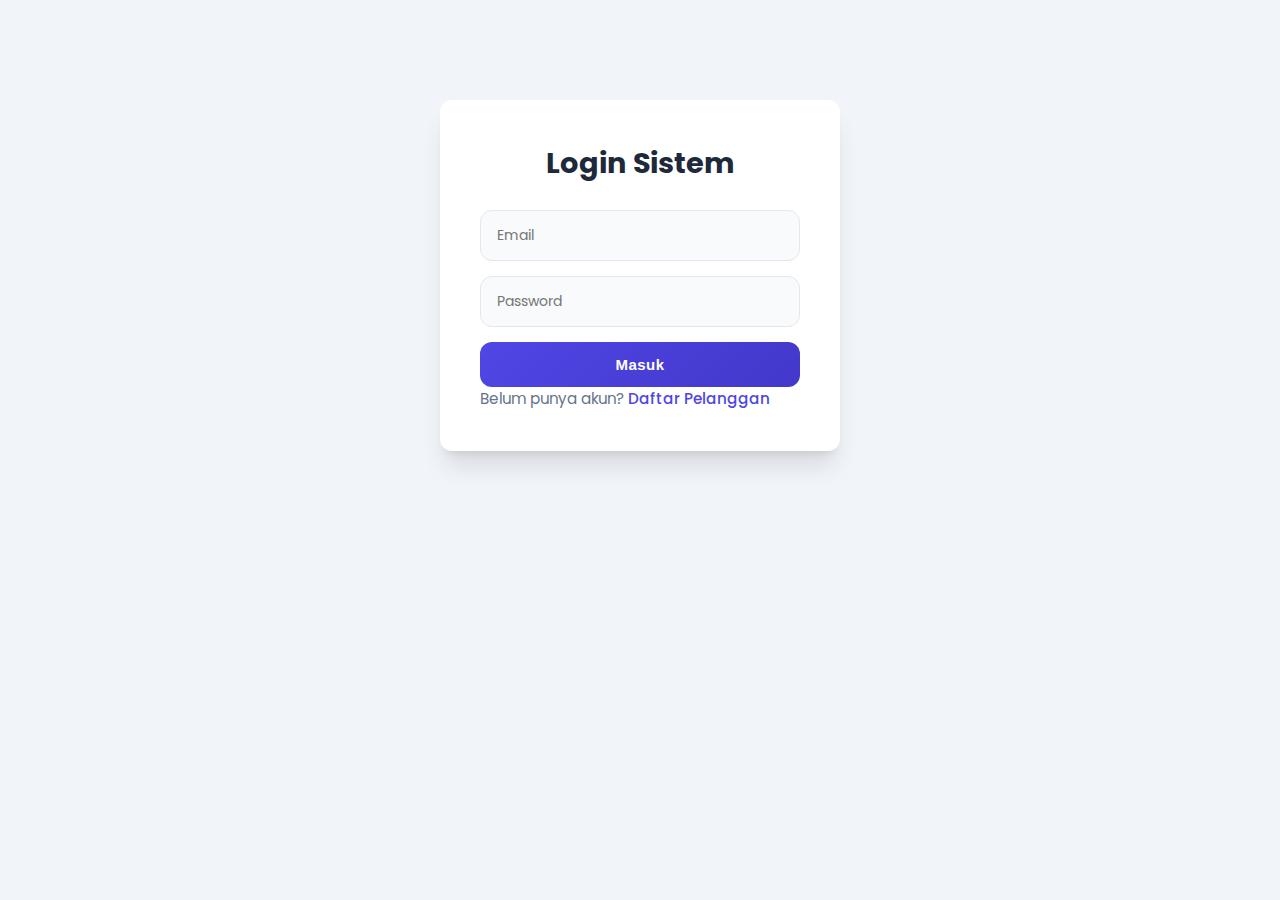
<file: index.html>
<!DOCTYPE html>
<html>
<head>
    <title>Login Bengkel</title>
    <link rel="stylesheet" href="style.css">
</head>
<body>
    <div class="container" style="max-width: 400px; margin-top: 100px;">
        <h2>Login Sistem</h2>
        <input type="email" id="email" placeholder="Email">
        <input type="password" id="pass" placeholder="Password">
        <button onclick="doLogin()">Masuk</button>
        <p>Belum punya akun? <a href="register.html">Daftar Pelanggan</a></p>
    </div>
    <script src="script.js"></script>
    <script>
        async function doLogin() {
            const email = document.getElementById("email").value;
            const pass = document.getElementById("pass").value;
            
            const res = await sendData({ action: "login", email: email, password: pass });
            if (res.status === "found") {
                localStorage.setItem("user", JSON.stringify(res.data));
                window.location.href = "dashboard.html";
            } else {
                alert("Login Gagal!");
            }
        }
    </script>
</body>
</html>
</file>
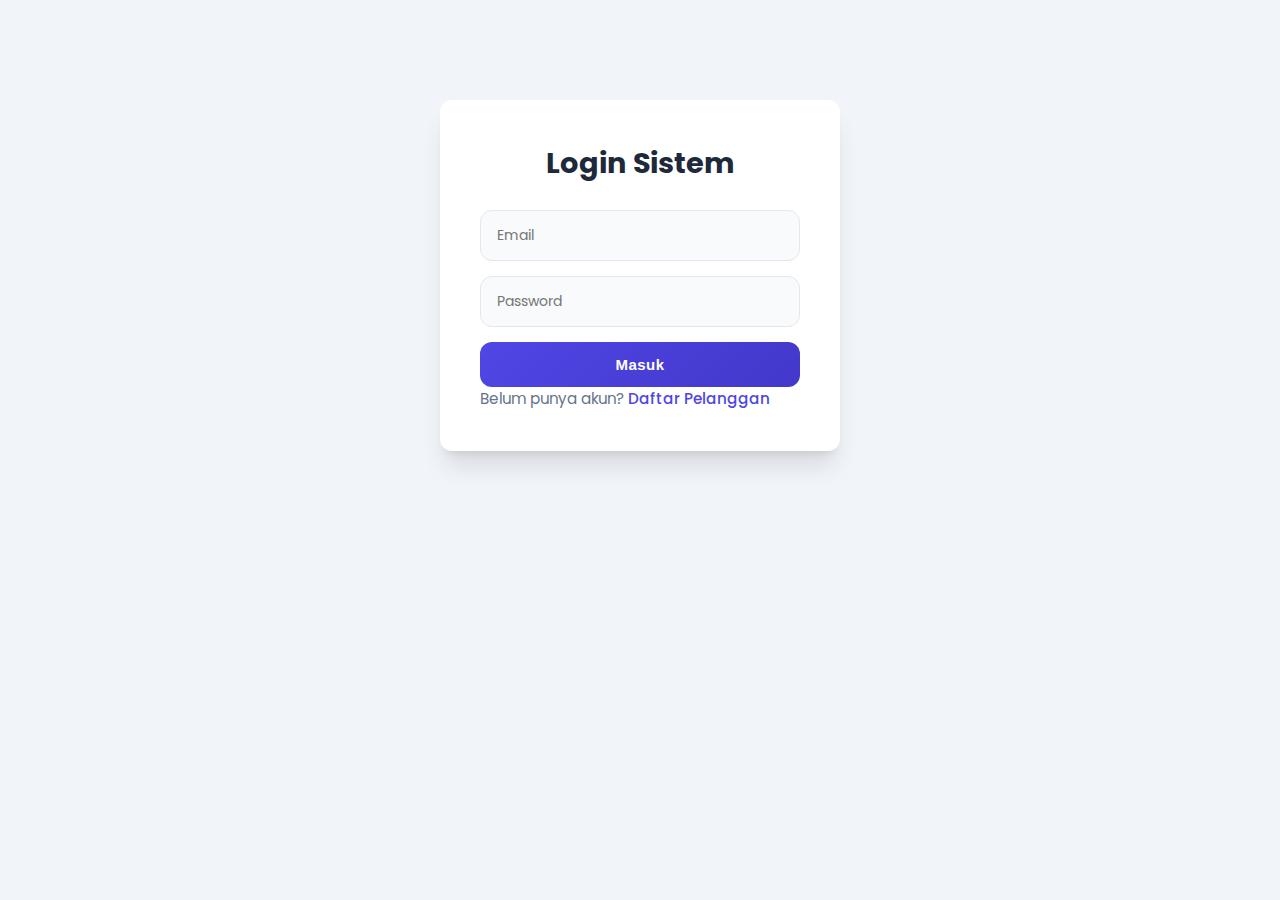
<file: bayar_pelanggan.html>
<!DOCTYPE html>
<html>
<head>
    <title>Pembayaran Saya</title>
    <link rel="stylesheet" href="style.css">
</head>
<body>
    <div class="navbar" id="navbar"></div>
    <div class="container">
        <h2>Tagihan Servis Anda</h2>
        <div class="info-box" style="background: #e0f2fe; padding: 15px; border-radius: 8px; margin-bottom: 20px; border: 1px solid #bae6fd;">
            <p style="color: #0369a1; font-weight: 600;">Rekening Transfer: BCA 1234567890 (A.N Bengkel Sam)</p>
            <p style="font-size: 12px; margin-top:5px;">Silakan transfer sesuai nominal, lalu klik tombol "Konfirmasi Bayar".</p>
        </div>

        <table>
            <thead>
                <tr>
                    <th>Kendaraan</th>
                    <th>Status Servis</th>
                    <th>Total Tagihan</th>
                    <th>Status Pembayaran</th>
                    <th>Aksi</th>
                </tr>
            </thead>
            <tbody id="list-tagihan"></tbody>
        </table>
    </div>

    <script src="script.js"></script>
    <script>
        const user = checkAuth(['pelanggan']); 

        async function loadData() {
            const res = await sendData({ action: "getBookings" });
            
            // Filter: Punya user ini DAN (Sudah ada tagihan ATAU sedang diverifikasi)
            const myBills = res.filter(r => 
                r.email === user.email && 
                r.status === 'Selesai' && 
                (r.bayar === 'Tagihan' || r.bayar === 'Verifikasi' || r.bayar === 'Belum')
            );
            
            const tbody = document.getElementById("list-tagihan");
            
            if(myBills.length === 0) {
                tbody.innerHTML = `<tr><td colspan="5" class="text-center">Tidak ada tagihan aktif.</td></tr>`;
                return;
            }

            tbody.innerHTML = myBills.map(d => {
                let statusBadge = `<span style="color:orange; font-weight:bold">${d.bayar}</span>`;
                let btnAction = "";
                let nominal = d.biaya == 0 ? "Menunggu Kasir" : rupiah(d.biaya);

                if (d.bayar === 'Belum') {
                    statusBadge = `<span style="color:red">Menunggu Hitungan Kasir</span>`;
                    btnAction = `<button disabled style="background:#ccc; cursor:not-allowed">Belum Ada Tagihan</button>`;
                } else if (d.bayar === 'Tagihan') {
                    statusBadge = `<span style="color:#d97706; font-weight:bold">Belum Dibayar</span>`;
                    btnAction = `<button onclick="bayarSekarang('${d.id}')">Konfirmasi Sudah Bayar</button>`;
                } else if (d.bayar === 'Verifikasi') {
                    statusBadge = `<span style="color:#2563eb; font-weight:bold">Sedang Diverifikasi</span>`;
                    btnAction = `<button disabled style="background:#ccc; cursor:not-allowed">Menunggu Admin</button>`;
                }

                return `
                <tr>
                    <td>${d.kendaraan}<br><small>${d.servis}</small></td>
                    <td>${d.status}</td>
                    <td style="font-size: 1.1em; font-weight: bold;">${nominal}</td>
                    <td>${statusBadge}</td>
                    <td>${btnAction}</td>
                </tr>`;
            }).join('');
        }

        async function bayarSekarang(id) {
            if(confirm("Apakah Anda yakin sudah melakukan transfer?")) {
                await sendData({ action: "konfirmasiBayar", id: id });
                alert("Konfirmasi terkirim! Tunggu verifikasi kasir.");
                loadData();
            }
        }
        
        loadData();
    </script>
</body>
</html>
</file>
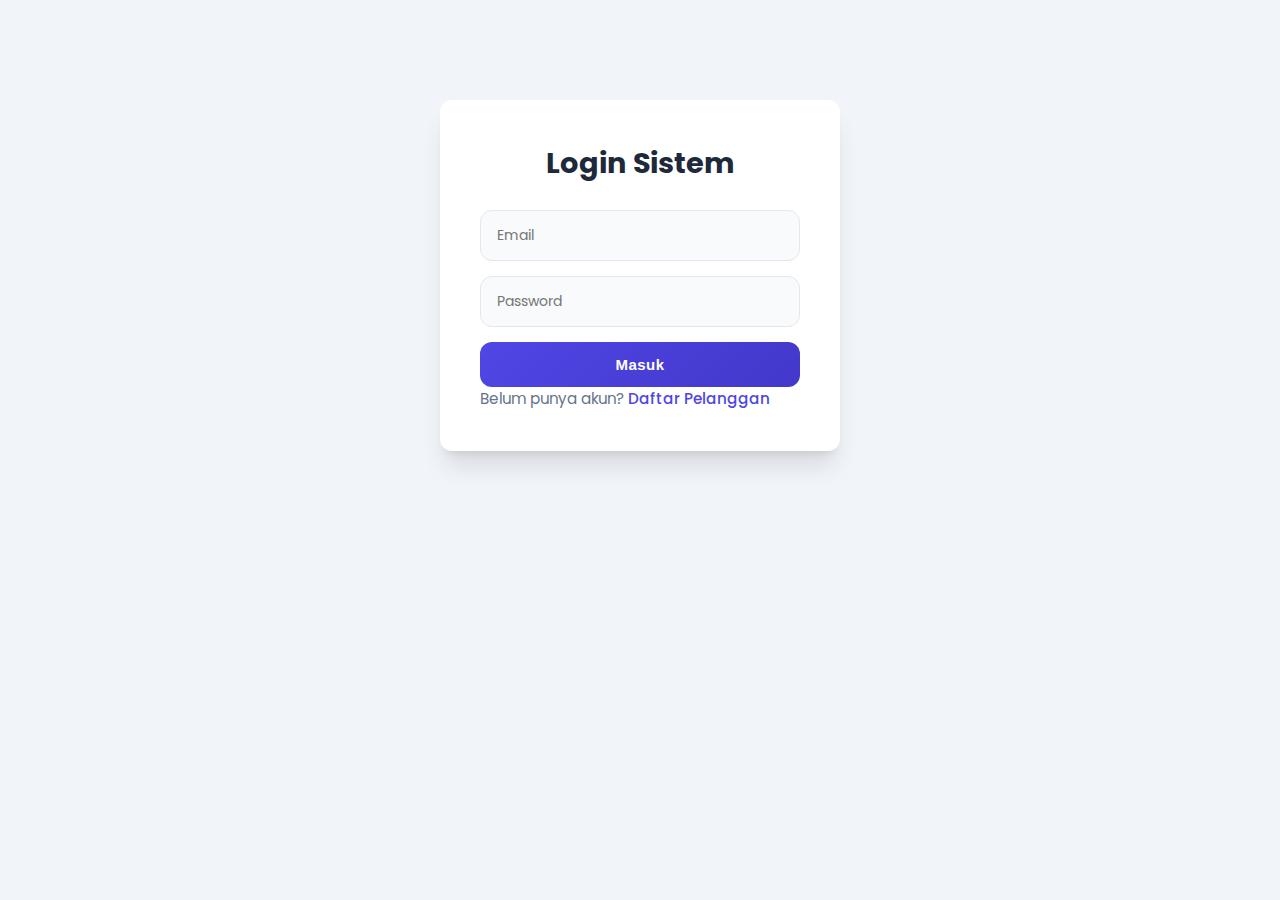
<file: booking.html>
<!DOCTYPE html>
<html>
<head><title>Booking Servis</title><link rel="stylesheet" href="style.css"></head>
<body>
    <div class="navbar" id="navbar"></div>
    <div class="container">
        <h2>Form Booking Servis</h2>
        <input type="text" id="kendaraan" placeholder="Nama Kendaraan (Contoh: Vario 150)">
        <select id="servis">
            <option>Servis Ringan</option>
            <option>Ganti Oli</option>
            <option>Servis Besar</option>
        </select>
        <input type="date" id="tgl">
        <button onclick="submitBooking()">Kirim Booking</button>
    </div>
    <script src="script.js"></script>
    <script>
        const user = checkAuth(['pelanggan']); // Hanya Pelanggan

        async function submitBooking() {
            const data = {
                action: "addBooking",
                email: user.email,
                kendaraan: document.getElementById("kendaraan").value,
                servis: document.getElementById("servis").value,
                tgl: document.getElementById("tgl").value
            };
            await sendData(data);
            alert("Booking Terkirim!");
            window.location.href = "dashboard.html";
        }
    </script>
</body>
</html>
</file>
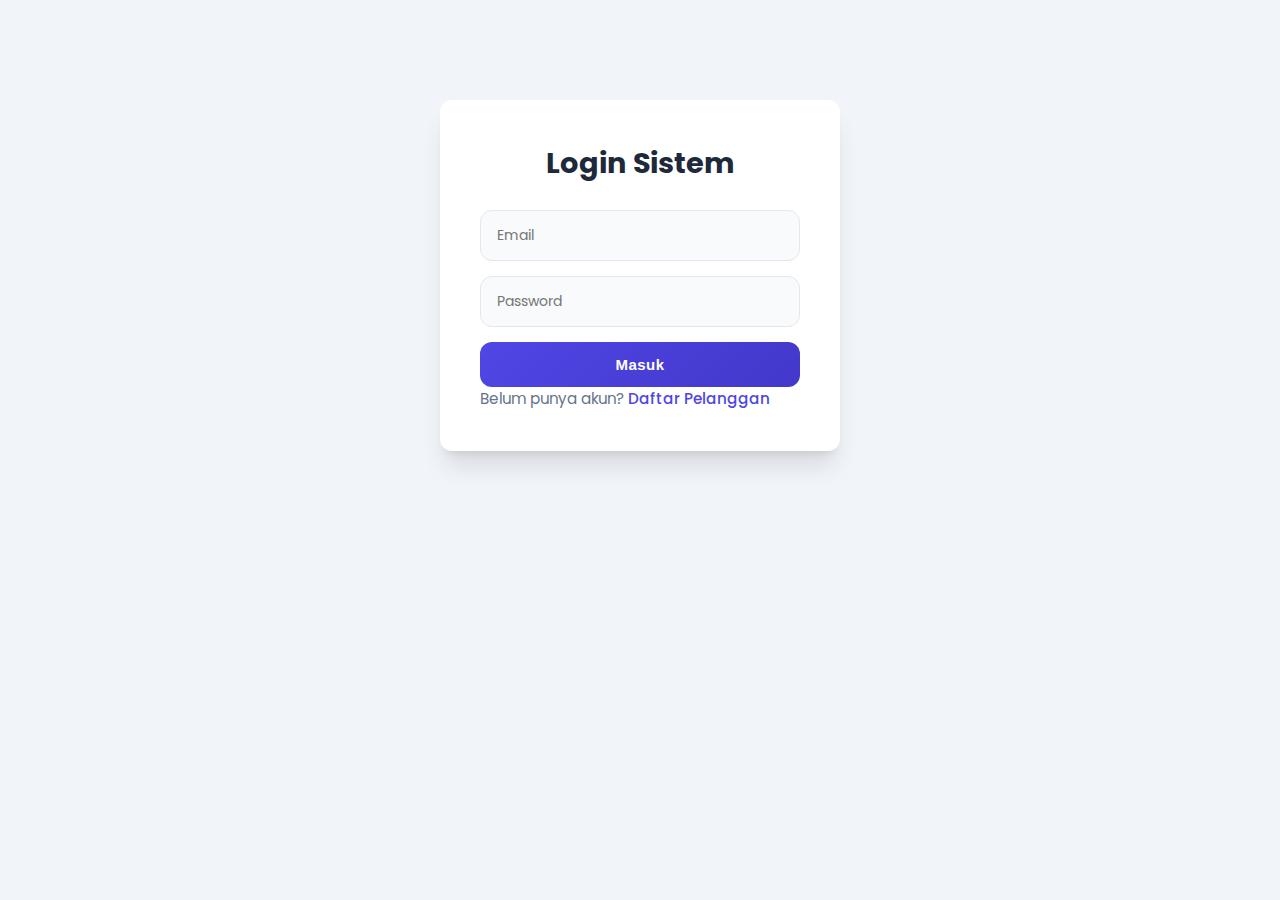
<file: daftar_servis.html>
<!DOCTYPE html>
<html>
<head><title>Tugas Mekanik</title><link rel="stylesheet" href="style.css"></head>
<body>
    <div class="navbar" id="navbar"></div>
    <div class="container">
        <h2>Mekanik: Daftar Pekerjaan</h2>
        <table>
            <thead><tr><th>Kendaraan</th><th>Servis</th><th>Status Saat Ini</th><th>Aksi</th></tr></thead>
            <tbody id="list-servis"></tbody>
        </table>
    </div>
    <script src="script.js"></script>
    <script>
        checkAuth(['mekanik']); 

        async function loadData() {
            const res = await sendData({ action: "getBookings" });
            // Mekanik hanya melihat yang statusnya Menunggu atau Proses
            const jobs = res.filter(r => r.status === 'Menunggu' || r.status === 'Proses');
            
            document.getElementById("list-servis").innerHTML = jobs.map(d => `
                <tr>
                    <td>${d.kendaraan}</td>
                    <td>${d.servis}</td>
                    <td><b>${d.status}</b></td>
                    <td>
                        <button onclick="setStatus('${d.id}', 'Selesai')">Selesaikan</button>
                    </td>
                </tr>
            `).join('');
        }

        async function setStatus(id, status) {
            if(confirm("Selesaikan servis ini?")) {
                await sendData({ action: "updateStatus", id: id, status: status });
                loadData();
            }
        }
        loadData();
    </script>
</body>
</html>
</file>
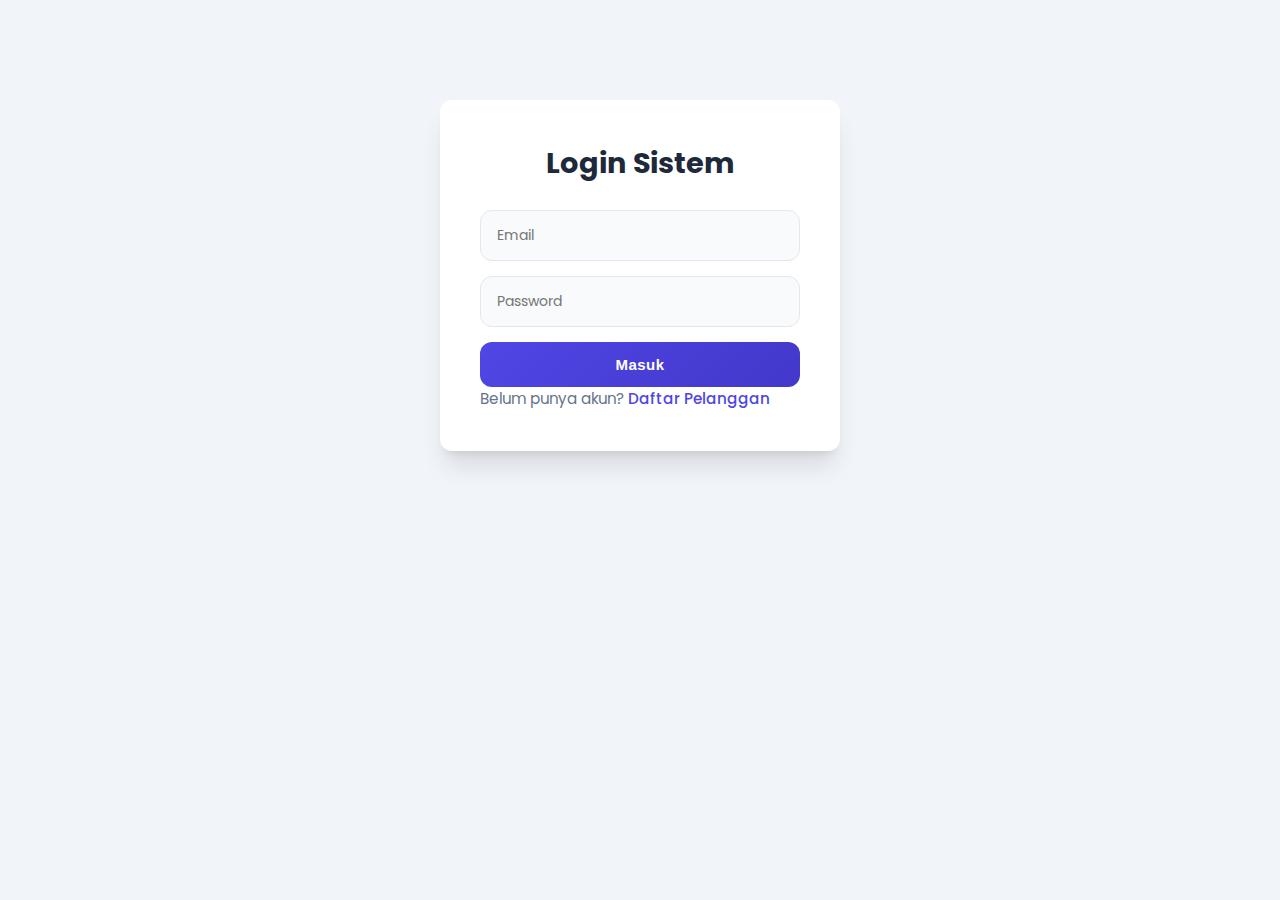
<file: dashboard.html>
<!DOCTYPE html>
<html>
<head><title>Dashboard</title><link rel="stylesheet" href="style.css"></head>
<body>
    <div class="navbar" id="navbar"></div>
    <div class="container">
        <h2 id="welcome">Selamat Datang</h2>
        <p style="text-align: center;">Pilih menu di atas sesuai akses Anda.</p>
        
        <div id="riwayat-pelanggan" class="hide">
            <h3>Riwayat Servis Saya</h3>
            <table>
                <thead><tr><th>Kendaraan</th><th>Status</th><th>Biaya</th><th>Pembayaran</th></tr></thead>
                <tbody id="table-riwayat"></tbody>
            </table>
        </div>
    </div>
    <script src="script.js"></script>
    <script>
        const user = checkAuth(); // Cek login
        document.getElementById("welcome").innerText = "Halo, " + user.nama;

        if (user.role === 'pelanggan') {
            document.getElementById("riwayat-pelanggan").classList.remove("hide");
            loadRiwayat();
        }

        async function loadRiwayat() {
            const res = await sendData({ action: "getBookings" });
            const myData = res.filter(r => r.email === user.email);
            const tbody = document.getElementById("table-riwayat");
            
            tbody.innerHTML = myData.map(d => `
                <tr>
                    <td>${d.kendaraan} <br> <small>${d.servis}</small></td>
                    <td>${d.status}</td>
                    <td>${rupiah(d.biaya)}</td>
                    <td>${d.bayar}</td>
                </tr>
            `).join('');
        }
    </script>
</body>
</html>
</file>
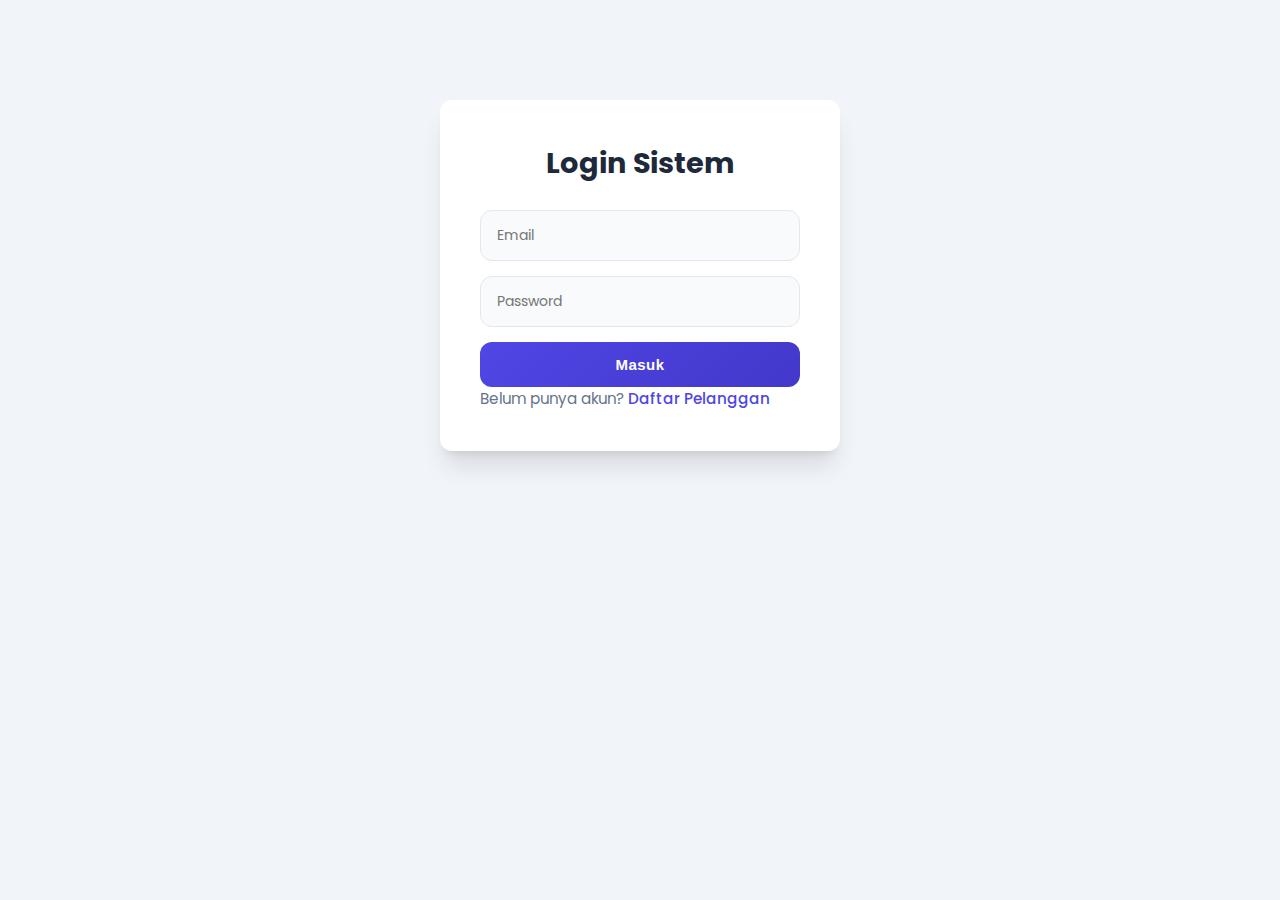
<file: kelola_booking.html>
<!DOCTYPE html>
<html>
<head><title>Kelola Booking</title><link rel="stylesheet" href="style.css"></head>
<body>
    <div class="navbar" id="navbar"></div>
    <div class="container">
        <h2>Admin: Kelola Data Booking</h2>
        <table>
            <thead><tr><th>ID</th><th>User</th><th>Kendaraan</th><th>Tgl</th><th>Status</th><th>Aksi</th></tr></thead>
            <tbody id="list-booking"></tbody>
        </table>
    </div>
    <script src="script.js"></script>
    <script>
        checkAuth(['admin']); // Hanya Admin

        async function loadData() {
            const res = await sendData({ action: "getBookings" });
            document.getElementById("list-booking").innerHTML = res.map(d => `
                <tr>
                    <td>${d.id}</td>
                    <td>${d.email}</td>
                    <td>${d.kendaraan}</td>
                    <td>${d.tgl.split('T')[0]}</td>
                    <td>${d.status}</td>
                    <td>
                        <button onclick="updateStatus('${d.id}', 'Proses')" style="font-size:10px">Proses</button>
                        <button onclick="updateStatus('${d.id}', 'Dibatalkan')" class="btn-danger" style="font-size:10px">Batal</button>
                    </td>
                </tr>
            `).join('');
        }
        
        async function updateStatus(id, status) {
            await sendData({ action: "updateStatus", id: id, status: status });
            loadData();
        }
        loadData();
    </script>
</body>
</html>
</file>
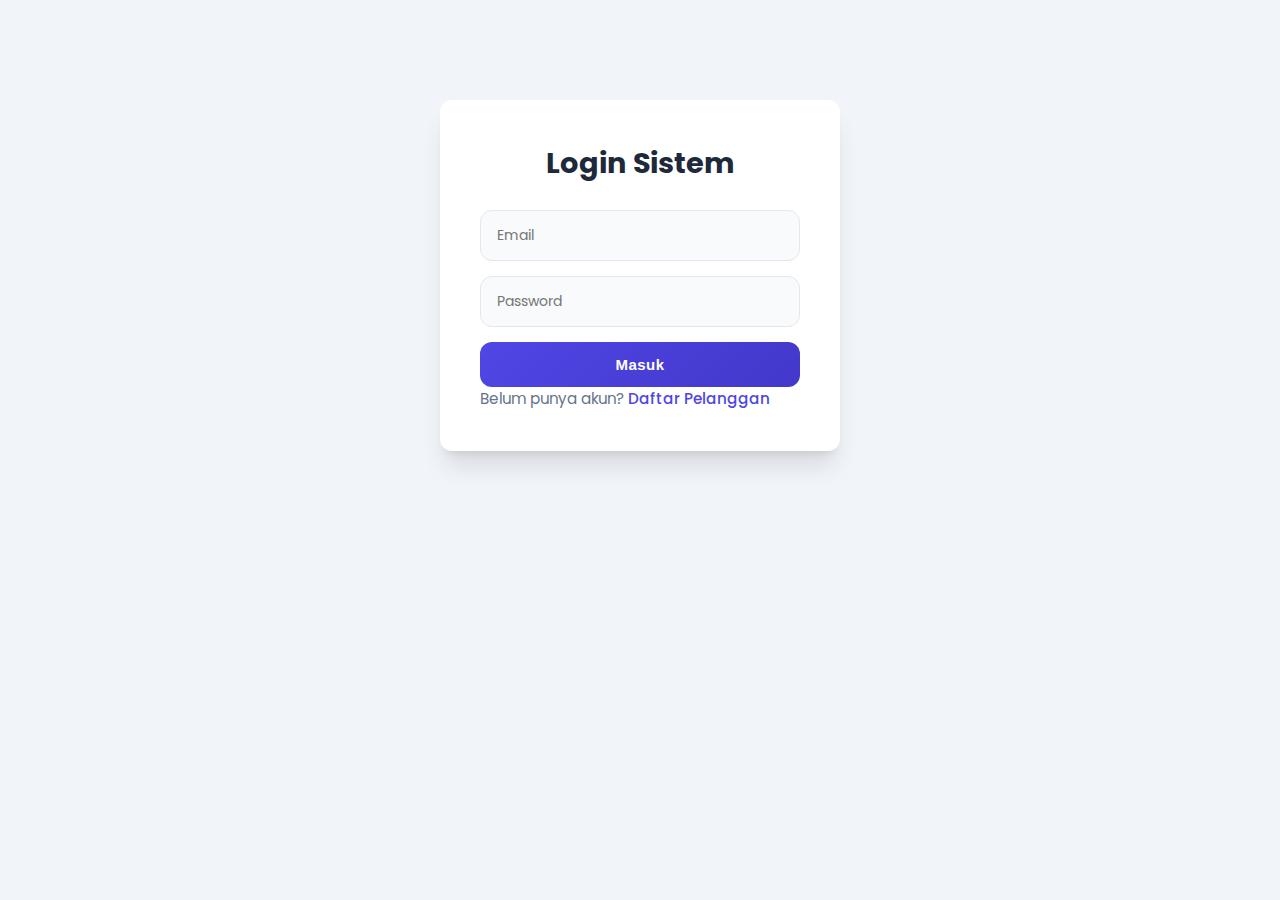
<file: laporan.html>
<!DOCTYPE html>
<html>
<head><title>Laporan Keuangan</title><link rel="stylesheet" href="style.css"></head>
<body>
    <div class="navbar" id="navbar"></div>
    <div class="container">
        <h2>Laporan Pendapatan</h2>
        <div style="margin-bottom: 20px; padding: 10px; background: #e2e6ea;">
            <h3>Total Pendapatan: <span id="total-uang">Rp 0</span></h3>
        </div>
        <table>
            <thead><tr><th>Tgl</th><th>ID</th><th>Kendaraan</th><th>Nominal</th></tr></thead>
            <tbody id="list-laporan"></tbody>
        </table>
    </div>
    <script src="script.js"></script>
    <script>
        checkAuth(['admin']); 

        async function loadData() {
            const res = await sendData({ action: "getBookings" });
            // Hanya yang sudah Lunas
            const paid = res.filter(r => r.bayar === 'Lunas');
            
            let total = 0;
            document.getElementById("list-laporan").innerHTML = paid.map(d => {
                total += parseInt(d.biaya);
                return `
                <tr>
                    <td>${d.tgl.split('T')[0]}</td>
                    <td>${d.id}</td>
                    <td>${d.kendaraan}</td>
                    <td>${rupiah(d.biaya)}</td>
                </tr>`;
            }).join('');
            
            document.getElementById("total-uang").innerText = rupiah(total);
        }
        loadData();
    </script>
</body>
</html>
</file>
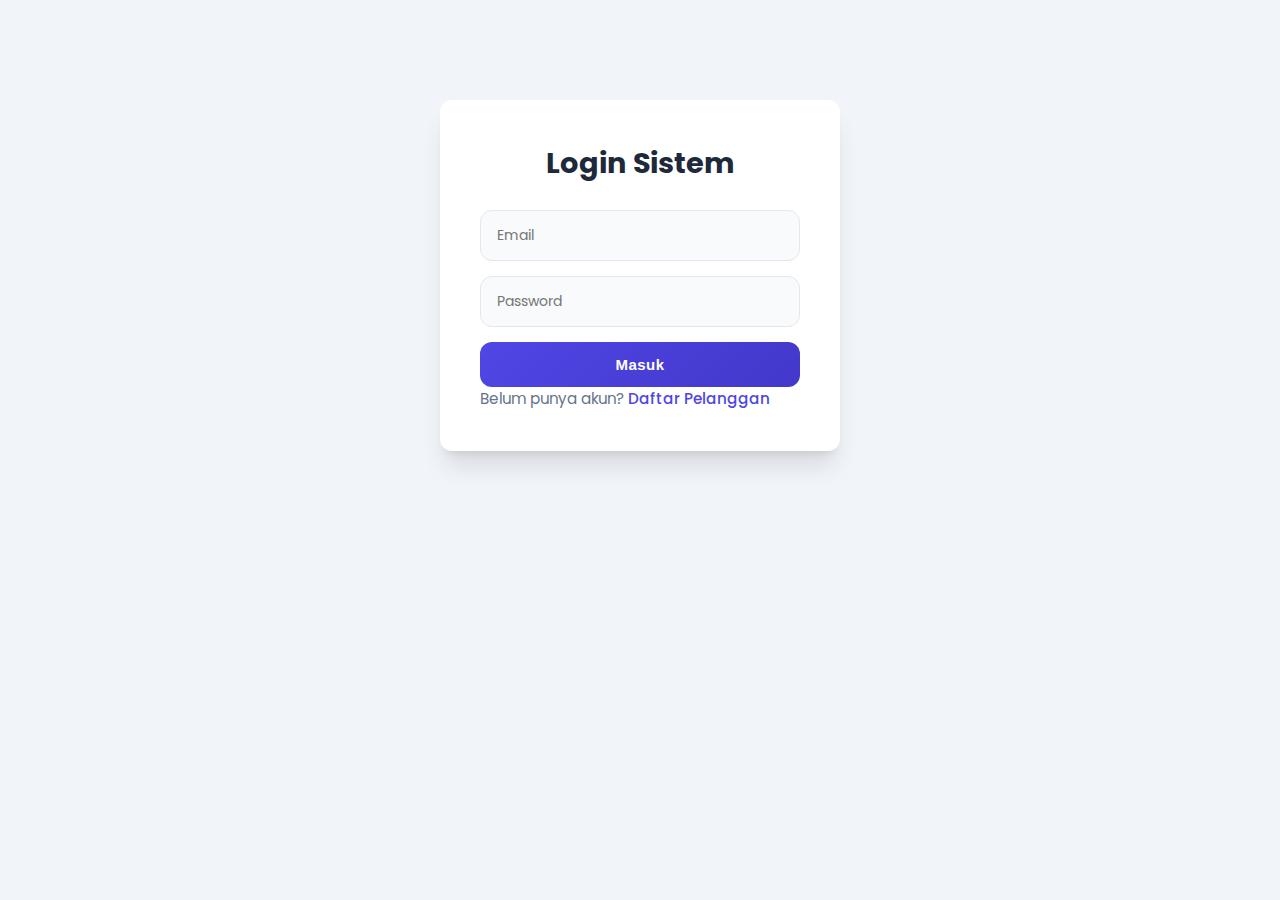
<file: login.html>
<!DOCTYPE html>
<html>
<head>
    <title>Login Bengkel</title>
    <link rel="stylesheet" href="style.css">
</head>
<body>
    <div class="container" style="max-width: 400px; margin-top: 100px;">
        <h2>Login Sistem</h2>
        <input type="email" id="email" placeholder="Email">
        <input type="password" id="pass" placeholder="Password">
        <button onclick="doLogin()">Masuk</button>
        <p>Belum punya akun? <a href="register.html">Daftar Pelanggan</a></p>
    </div>
    <script src="script.js"></script>
    <script>
        async function doLogin() {
            const email = document.getElementById("email").value;
            const pass = document.getElementById("pass").value;
            
            const res = await sendData({ action: "login", email: email, password: pass });
            if (res.status === "found") {
                localStorage.setItem("user", JSON.stringify(res.data));
                window.location.href = "dashboard.html";
            } else {
                alert("Login Gagal!");
            }
        }
    </script>
</body>
</html>
</file>
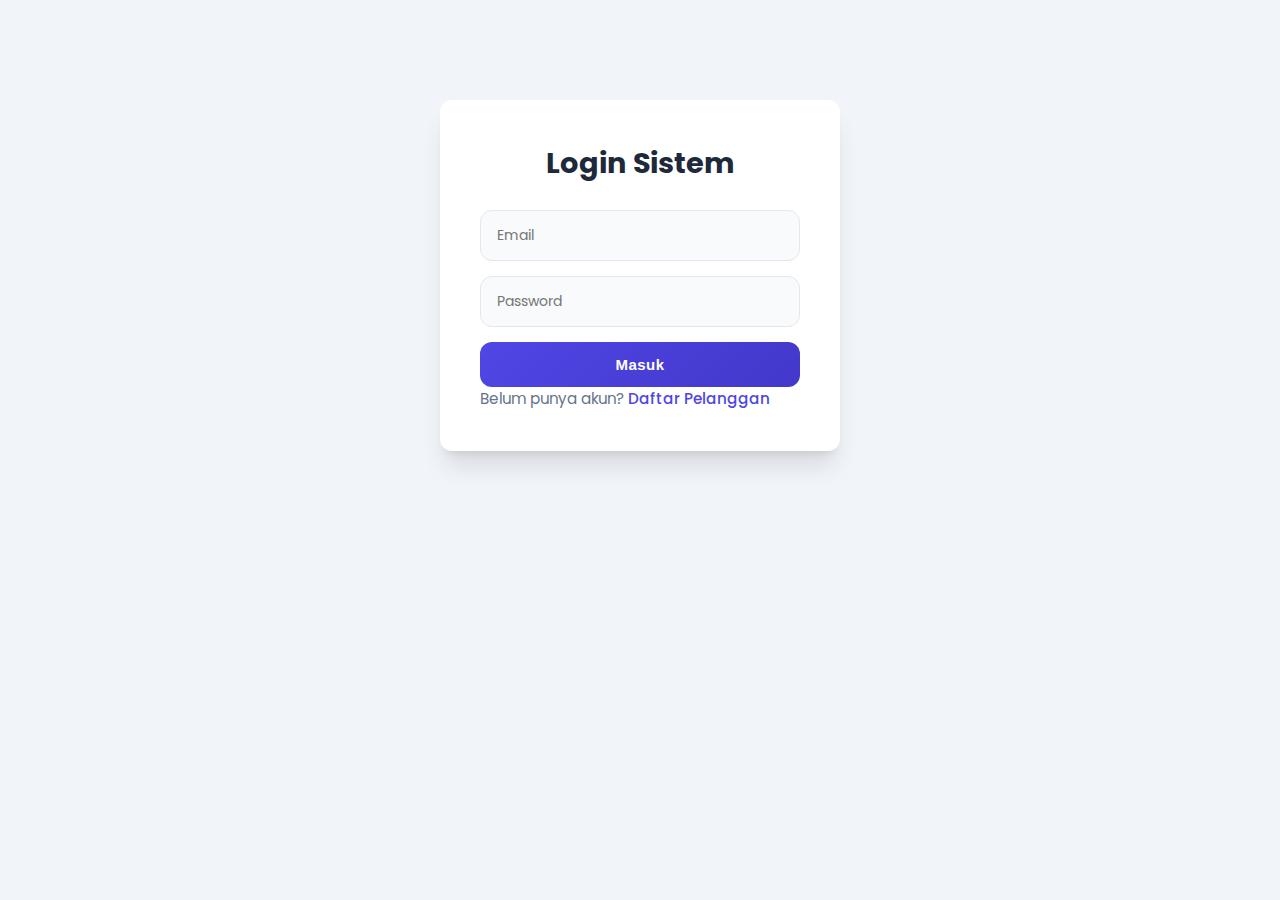
<file: pembayaran.html>
<!DOCTYPE html>
<html>
<head><title>Kasir</title><link rel="stylesheet" href="style.css"></head>
<body>
    <div class="navbar" id="navbar"></div>
    <div class="container">
        <h2>Kasir: Pembayaran</h2>
        <p>List kendaraan yang sudah selesai servis tapi belum bayar.</p>
        <table>
            <thead><tr><th>ID</th><th>Pelanggan</th><th>Kendaraan</th><th>Input Biaya</th><th>Aksi</th></tr></thead>
            <tbody id="list-bayar"></tbody>
        </table>
    </div>
    <script src="script.js"></script>
    <script>
        checkAuth(['kasir']); 

        async function loadData() {
            const res = await sendData({ action: "getBookings" });
            // Tampilkan yang status Selesai TAPI Belum Bayar
            const unpaid = res.filter(r => r.status === 'Selesai' && r.bayar === 'Belum');
            
            document.getElementById("list-bayar").innerHTML = unpaid.map(d => `
                <tr>
                    <td>${d.id}</td>
                    <td>${d.email}</td>
                    <td>${d.kendaraan} <br> (${d.servis})</td>
                    <td><input type="number" id="biaya-${d.id}" placeholder="Masukkan Total"></td>
                    <td>
                        <button onclick="bayar('${d.id}')">Proses Bayar</button>
                    </td>
                </tr>
            `).join('');
        }

        async function bayar(id) {
            const biaya = document.getElementById(`biaya-${id}`).value;
            if(!biaya) return alert("Masukkan nominal biaya!");

            await sendData({ action: "updateBayar", id: id, biaya: biaya });
            alert("Pembayaran Berhasil Disimpan!");
            loadData();
        }
        loadData();
    </script>
</body>
</html>
</file>
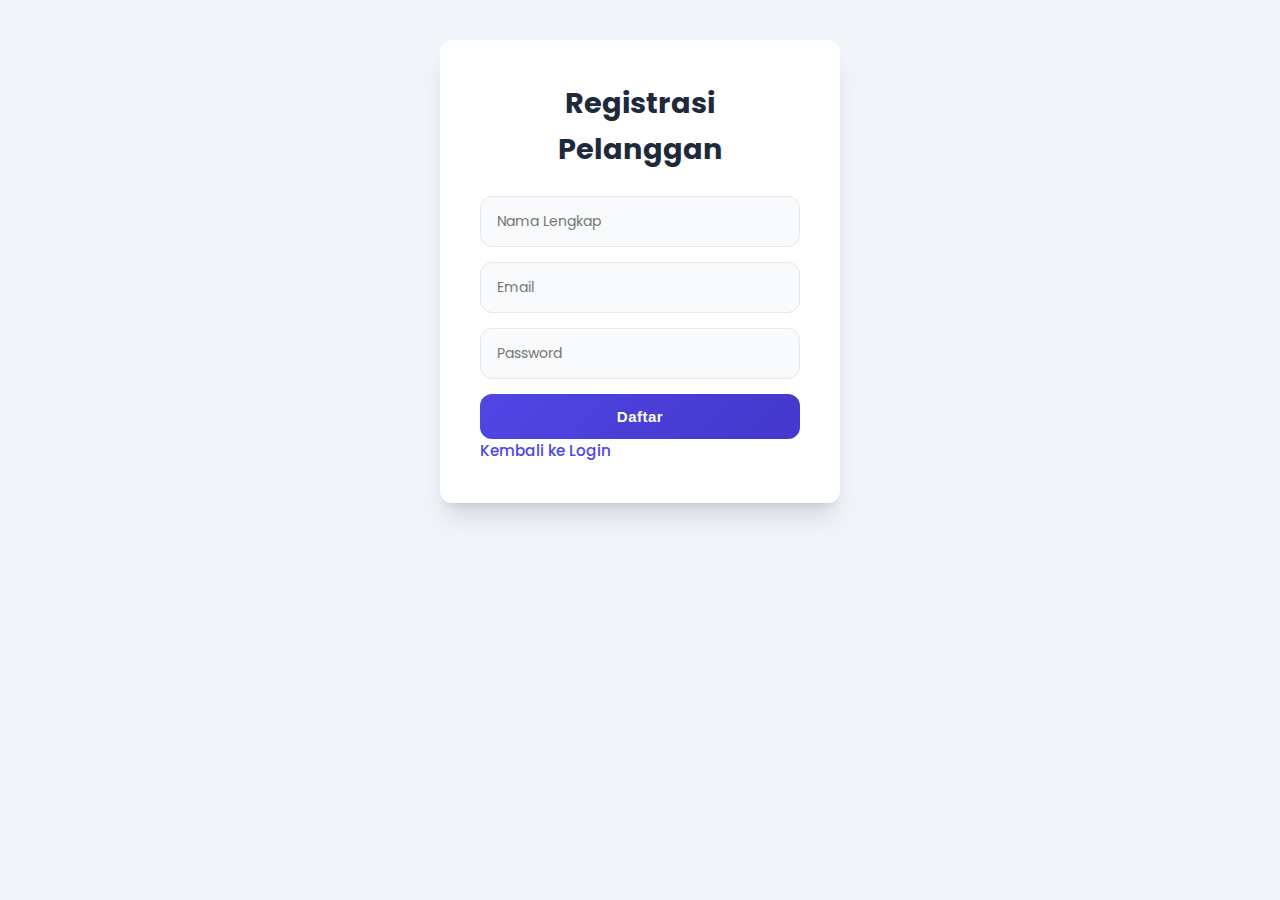
<file: register.html>
<!DOCTYPE html>
<html>
<head>
    <title>Registrasi</title>
    <link rel="stylesheet" href="style.css">
</head>
<body>
    <div class="container" style="max-width: 400px;">
        <h2>Registrasi Pelanggan</h2>
        <input type="text" id="nama" placeholder="Nama Lengkap">
        <input type="email" id="email" placeholder="Email">
        <input type="password" id="pass" placeholder="Password">
        <button onclick="doRegis()">Daftar</button>
        <p><a href="index.html">Kembali ke Login</a></p>
    </div>
    <script src="script.js"></script>
    <script>
        async function doRegis() {
            const data = {
                action: "register",
                nama: document.getElementById("nama").value,
                email: document.getElementById("email").value,
                password: document.getElementById("pass").value
            };
            const res = await sendData(data);
            if(res === "Sukses") {
                alert("Berhasil! Silakan Login");
                window.location.href = "login.html";
            }
        }
    </script>
</body>
</html>
</file>
<file: style.css>
/* --- IMPORT FONT MODERN (Poppins) --- */
@import url('https://fonts.googleapis.com/css2?family=Poppins:wght@300;400;500;600;700&display=swap');

:root {
    --primary: #4f46e5; /* Indigo Modern */
    --primary-hover: #4338ca;
    --secondary: #64748b;
    --bg-body: #f1f5f9; /* Slate 100 */
    --bg-card: #ffffff;
    --text-main: #1e293b;
    --text-muted: #64748b;
    --danger: #ef4444;
    --success: #10b981;
    --warning: #f59e0b;
    --radius: 12px;
    --shadow: 0 4px 6px -1px rgb(0 0 0 / 0.1), 0 2px 4px -2px rgb(0 0 0 / 0.1);
}

* {
    box-sizing: border-box;
    margin: 0;
    padding: 0;
}

body {
    font-family: 'Poppins', sans-serif;
    background-color: var(--bg-body);
    color: var(--text-main);
    line-height: 1.6;
    min-height: 100vh;
    display: flex;
    flex-direction: column;
}

/* --- CONTAINER & CARD --- */
.container {
    width: 100%;
    max-width: 1000px;
    margin: 40px auto;
    background: var(--bg-card);
    padding: 40px;
    border-radius: var(--radius);
    box-shadow: 0 20px 25px -5px rgb(0 0 0 / 0.1), 0 8px 10px -6px rgb(0 0 0 / 0.1);
    animation: fadeIn 0.5s ease-in-out;
}

/* --- NAVBAR --- */
.navbar {
    background: var(--bg-card);
    padding: 1rem 2rem;
    display: flex;
    justify-content: center;
    gap: 20px;
    position: sticky;
    top: 0;
    z-index: 100;
    box-shadow: var(--shadow);
    backdrop-filter: blur(8px); /* Efek kaca */
    background-color: rgba(255, 255, 255, 0.9);
}

.navbar a {
    color: var(--text-muted);
    text-decoration: none;
    font-weight: 500;
    font-size: 14px;
    padding: 8px 16px;
    border-radius: 50px; /* Bentuk Pill */
    transition: all 0.3s ease;
}

.navbar a:hover, .navbar a.active {
    background-color: var(--primary);
    color: white;
    box-shadow: 0 4px 12px rgba(79, 70, 229, 0.3);
}

/* --- TYPOGRAPHY --- */
h2 {
    font-weight: 700;
    color: var(--text-main);
    margin-bottom: 1.5rem;
    text-align: center;
    font-size: 1.8rem;
}

p {
    color: var(--text-muted);
    font-size: 0.95rem;
}

a {
    color: var(--primary);
    text-decoration: none;
    font-weight: 500;
}

/* --- FORM ELEMENTS --- */
input, select {
    width: 100%;
    padding: 14px 16px;
    margin-bottom: 15px;
    border: 1px solid #e2e8f0;
    border-radius: var(--radius);
    background: #f8fafc;
    font-family: inherit;
    font-size: 14px;
    transition: all 0.3s;
}

input:focus, select:focus {
    outline: none;
    border-color: var(--primary);
    background: white;
    box-shadow: 0 0 0 3px rgba(79, 70, 229, 0.1);
}

button {
    width: 100%;
    padding: 14px;
    background: linear-gradient(135deg, var(--primary), var(--primary-hover));
    color: white;
    border: none;
    border-radius: var(--radius);
    font-weight: 600;
    font-size: 15px;
    cursor: pointer;
    transition: transform 0.2s, box-shadow 0.2s;
    letter-spacing: 0.5px;
}

button:hover {
    transform: translateY(-2px);
    box-shadow: 0 10px 15px -3px rgba(79, 70, 229, 0.3);
}

button:active {
    transform: translateY(0);
}

.btn-danger {
    background: linear-gradient(135deg, #ef4444, #dc2626);
    box-shadow: 0 4px 12px rgba(239, 68, 68, 0.3);
}

/* --- TABLE MODERN --- */
table {
    width: 100%;
    border-collapse: separate; /* Penting untuk border-radius */
    border-spacing: 0;
    margin-top: 25px;
    width: 100%;
    border: 1px solid #e2e8f0;
    border-radius: var(--radius);
    overflow: hidden; /* Agar sudut tabel melengkung */
}

th, td {
    padding: 16px;
    text-align: left;
    border-bottom: 1px solid #e2e8f0;
}

th {
    background-color: #f8fafc;
    font-weight: 600;
    color: var(--text-muted);
    text-transform: uppercase;
    font-size: 12px;
    letter-spacing: 0.5px;
}

tr:last-child td {
    border-bottom: none;
}

tr:hover {
    background-color: #f1f5f9;
}

/* --- STATUS BADGES (PILLS) --- */
/* Tambahkan logika JS nanti untuk inject class ini ke status */
td .badge {
    padding: 6px 12px;
    border-radius: 50px;
    font-size: 11px;
    font-weight: 700;
    text-transform: uppercase;
    display: inline-block;
}

/* Utility Classes */
.hide { display: none !important; }
.text-center { text-align: center; }
.mt-20 { margin-top: 20px; }

/* --- ANIMASI --- */
@keyframes fadeIn {
    from { opacity: 0; transform: translateY(10px); }
    to { opacity: 1; transform: translateY(0); }
}

/* --- RESPONSIVE MOBILE --- */
@media (max-width: 600px) {
    .container {
        padding: 20px;
        margin: 20px;
        width: auto;
    }
    
    .navbar {
        flex-wrap: wrap;
        gap: 10px;
        padding: 10px;
    }
    
    .navbar a {
        font-size: 12px;
        padding: 6px 12px;
    }
    
    th, td {
        padding: 10px;
        font-size: 13px;
    }
}
</file>
